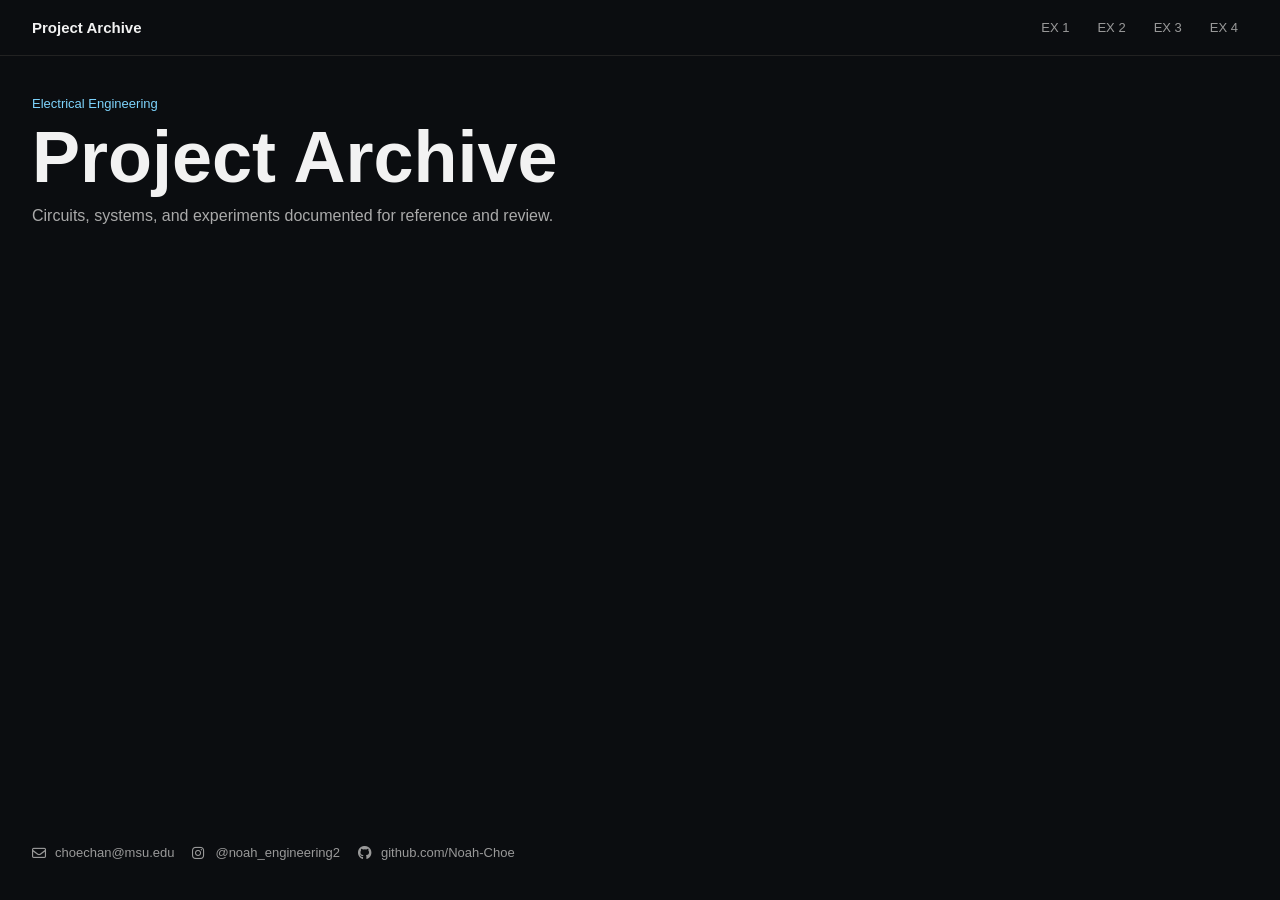
<file: index.html>
<!DOCTYPE html>
<html lang="en">
<head>
  <meta charset="UTF-8" />
  <meta name="viewport" content="width=device-width, initial-scale=1.0" />
  <title>Noah Choe | EE Projects</title>
  <link rel="stylesheet" href="style.css" />
  <link
    rel="stylesheet"
    href="https://cdnjs.cloudflare.com/ajax/libs/font-awesome/6.5.1/css/all.min.css"/>
</head>

<body>
  <header>
    <a class="logo clickable" onclick="window.location.href='index.html'">Project Archive</a>

    <nav>
      <a href="ex1.html">EX 1</a>
      <a href="ex1.html">EX 2</a>
      <a href="ex1.html">EX 3</a>
      <a href="ex1.html">EX 4</a>
    </nav>
  </header>

    <main>
        <section class="intro">
        <p class="label">Electrical Engineering</p>
        <h1>Project Archive</h1>
        <p class="description">
            Circuits, systems, and experiments documented for reference and review.
        </p>
        </section>

    <section class="content">
      <p class="contact"></p>
    </section>
    <footer class="footer">
      <a href="mailto:choechan@msu.edu" class="footer-link">
        <i class="fa-regular fa-envelope"></i>
        choechan@msu.edu
      </a>
      <a href="https://instagram.com/noah_engineering2" target="_blank"
      class="footer-link">
        <i class="fa-brands fa-instagram"></i>
          @noah_engineering2
      </a>
      <a href="https://github.com/Noah-Choe" target="_blank"
      class="footer-link">
        <i class="fa-brands fa-github"></i>
        github.com/Noah-Choe
      </a>
    </footer>
    </main>
</body>
</html>
</file>
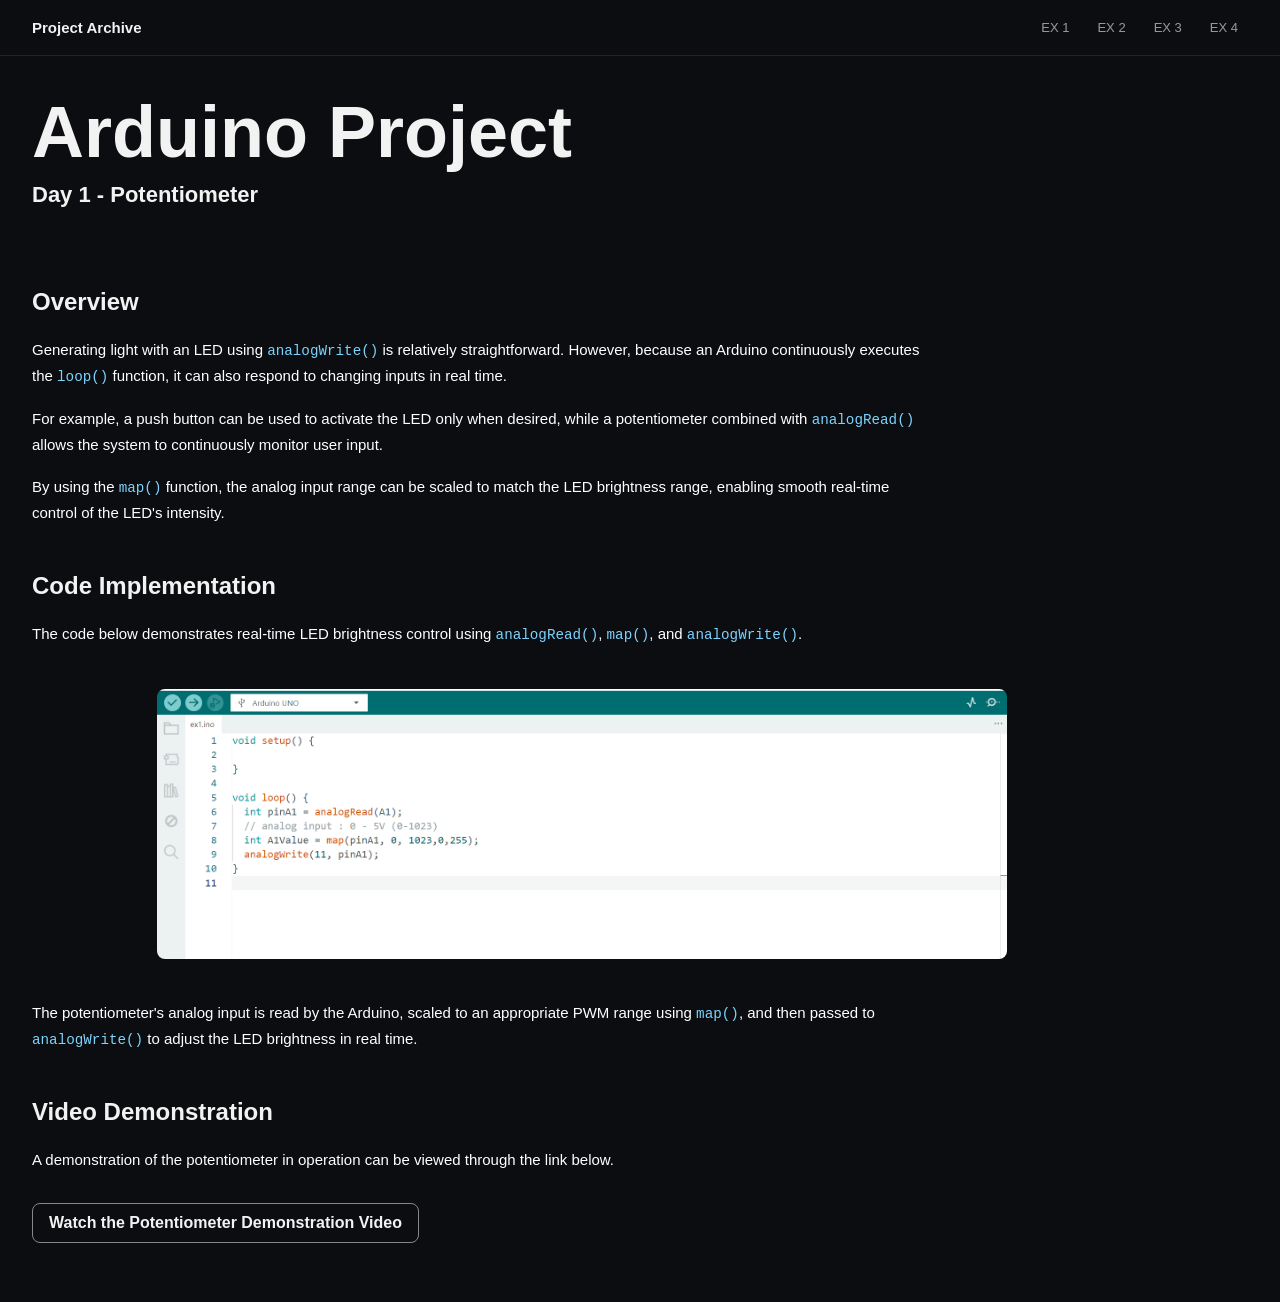
<file: ex1.html>
<!DOCTYPE html>
<html lang="en">
<head>
  <meta charset="UTF-8" />
  <meta name="viewport" content="width=device-width, initial-scale=1.0" />
  <title>Noah Choe | EE Projects</title>
  <link rel="stylesheet" href="style.css" />
</head>

<body>
  <header>
    <a class="logo clickable" onclick="window.location.href='index.html'">
      Project Archive
    </a>

    <nav>
      <a href="ex1.html">EX 1</a>
      <a href="ex2.html">EX 2</a>
      <a href="ex3.html">EX 3</a>
      <a href="ex4.html">EX 4</a>
    </nav>
  </header>

  <main>
    <section class="intro">
      <h1>Arduino Project</h1>
      <h2>Day 1 - Potentiometer</h2>
    </section>

    <section class="content">
      <h2>Overview</h2>

      <p>
        Generating light with an LED using <code>analogWrite()</code> is relatively straightforward.
        However, because an Arduino continuously executes the <code>loop()</code> function,
        it can also respond to changing inputs in real time.
      </p>

      <p>
        For example, a push button can be used to activate the LED only when desired,
        while a potentiometer combined with <code>analogRead()</code> allows the system
        to continuously monitor user input.
      </p>

      <p>
        By using the <code>map()</code> function, the analog input range can be scaled
        to match the LED brightness range, enabling smooth real-time control of the LED's intensity.
      </p>

      <h2>Code Implementation</h2>

      <p>
        The code below demonstrates real-time LED brightness control using
        <code>analogRead()</code>, <code>map()</code>, and <code>analogWrite()</code>.
      </p>

      <img src="analogread.png" alt="Analog Read code" class="project-image">

      <p>
        The potentiometer's analog input is read by the Arduino, scaled to an appropriate
        PWM range using <code>map()</code>, and then passed to <code>analogWrite()</code>
        to adjust the LED brightness in real time.
      </p>

      <h2>Video Demonstration</h2>

      <p>
        A demonstration of the potentiometer in operation can be viewed through the link below.
      </p>

      <a 
        class="demo-link"
        href="https://www.instagram.com/reel/DY_JFV5xov-/?utm_source=ig_web_button_share_sheet&igsh=MzRlODBiNWFlZA==" 
        target="_blank"
      >
        Watch the Potentiometer Demonstration Video
      </a>
    </section>
  </main>
</body>
</html>
</file>
<file: style.css>
* {
  box-sizing: border-box;
  margin: 0;
  padding: 0;
}

body {
  min-height: 100vh;
  background: #0b0d10;
  color: #f2f2f2;
  font-family: Arial, sans-serif;
  overflow-x: hidden;
}

/* Header */

header {
  height: 56px;
  padding: 0 32px;
  border-bottom: 1px solid #222;

  display: flex;
  align-items: center;
  justify-content: space-between;
  user-select: none;
}

.logo {
  color: #f2f2f2;
  font-size: 15px;
  font-weight: 700;
  text-decoration: none;
}

nav {
  display: flex;
  gap: 8px;
  flex-wrap: wrap;
}

nav a {
  color: #999;
  font-size: 13px;
  text-decoration: none;
  padding: 6px 10px;
  border-radius: 6px;
}

nav a:hover,
nav a.active {
  color: #0b0d10;
  background: #7dd3fc;
}

/* Layout */

main {
  min-height: calc(100vh - 56px);
  padding: 40px 32px;

  display: grid;
  grid-template-rows: auto 1fr;
  gap: 28px;
}

main,
section,
.content {
  width: 100%;
}

/* Intro */

.intro {
  max-width: 900px;
}

.label {
  color: #7dd3fc;
  font-size: 13px;
  margin-bottom: 10px;
}

h1 {
  font-size: clamp(40px, 7vw, 72px);
  line-height: 1;
  margin-bottom: 14px;
}

.intro h2 {
  font-size: 22px;
  color: #f2f2f2;
  margin-top: 8px;
}

.description {
  color: #aaa;
  font-size: 16px;
}

/* Content */

.content {
  max-width: 1100px;
  min-height: 260px;
  padding: 24px 0;
  background: transparent;

  display: flex;
  flex-direction: column;
  align-items: flex-start;
  gap: 18px;
}

.content h2 {
  font-size: 24px;
  margin-top: 28px;
  margin-bottom: 4px;
  color: #f2f2f2;
}

.content p {
  max-width: 900px;
  color: #ffffff;
  font-size: 15px;
  line-height: 1.65;
}

.content code {
  font-family: Consolas, monospace;
  font-size: 0.95em;
  color: #7dd3fc;
}

/* Images */

img {
  max-width: 100%;
  height: auto;
  display: block;
}

.project-image {
  width: 100%;
  max-width: 850px;
  height: auto;
  display: block;
  margin: 24px auto;
  border-radius: 8px;
}

/* Links */

.demo-link {
  display: inline-block;
  margin-top: 12px;
  padding: 10px 16px;

  color: #f2f2f2;
  border: 1px solid #888;
  border-radius: 8px;

  text-decoration: none;
  font-weight: 600;
  transition: 0.15s;
}

.demo-link:hover {
  cursor: pointer;
  color: #0b0d10;
  background: #7dd3fc;
  border-color: #7dd3fc;
}

/* Footer */

.footer {
  display: flex;
  align-items: center;
  gap: 18px;
  flex-wrap: wrap;

  color: #777;
  font-size: 13px;
}

.footer-link {
  display: flex;
  align-items: center;
  gap: 7px;

  color: #999;
  text-decoration: none;

  transition: 0.15s;
}

.footer-link:hover {
  color: #7dd3fc;
}

.footer-link i {
  width: 16px;
  font-size: 14px;
}

/* Utility */

.clickable {
  cursor: pointer;
  transition: opacity 0.15s;
}

.clickable:hover {
  opacity: 0.8;
}

/* Mobile */

@media (max-width: 640px) {
  header {
    height: auto;
    padding: 18px 20px;
    flex-direction: column;
    gap: 14px;
    align-items: flex-start;
  }

  main {
    min-height: auto;
    padding: 32px 20px;
  }

  h1 {
    font-size: 42px;
  }

  .intro h2 {
    font-size: 18px;
  }

  .content {
    padding: 16px 0;
  }

  .content h2 {
    font-size: 21px;
  }

  .content p {
    font-size: 14px;
  }

  .project-image {
    max-width: 100%;
    margin: 18px auto;
  }
}
</file>
